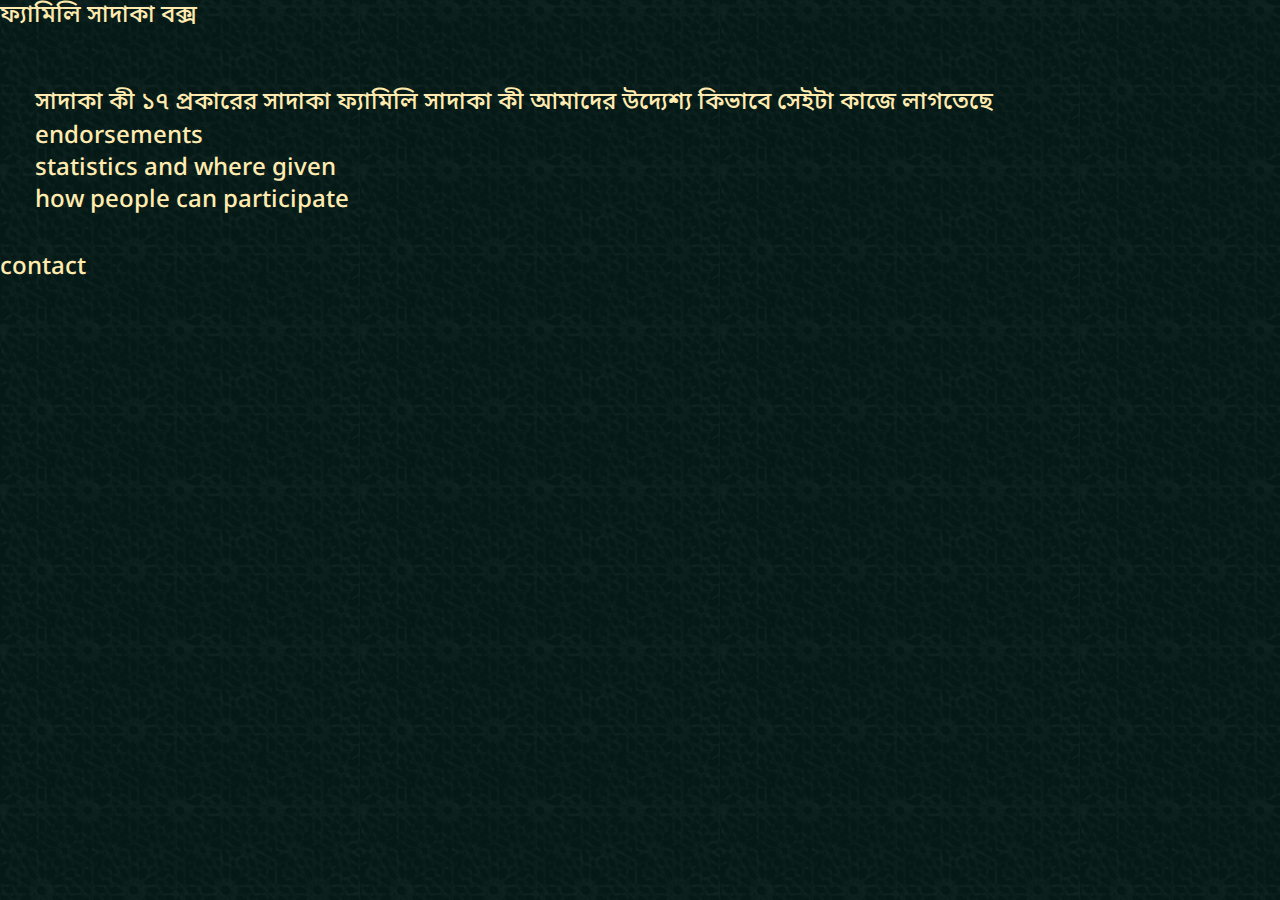
<file: index.html>
<!DOCTYPE html>
<html lang="bn">
<head>
  <meta charset="UTF-8">
  <meta http-equiv="X-UA-Compatible" content="IE=edge">
  <meta name="viewport" content="width=device-width, initial-scale=1.0">
  <link rel="stylesheet" href="./stylesheets/reset.css">
  <link rel="stylesheet" href="./stylesheets/main.css">
  <title>Family Sadaqa Box</title>
</head>
<body>
  <header>
    <div class="logo">ফ্যামিলি সাদাকা বক্স</div>
    <div class="navbar"></div>
  </header>
  <main>
    <section>
      <p>

        সাদাকা কী 
        ১৭ প্রকারের সাদাকা 
        ফ্যামিলি সাদাকা কী 
        আমাদের উদ্যেশ্য 
        কিভাবে সেইটা কাজে লাগতেছে 
      </p>
    </section>
    <section>
      endorsements
    </section>
    <section>
      statistics and where given
    </section>
    <section>
      how people can participate
    </section>
  </main>
  <footer>
    contact 
  </footer>
</body>
</html>
</file>
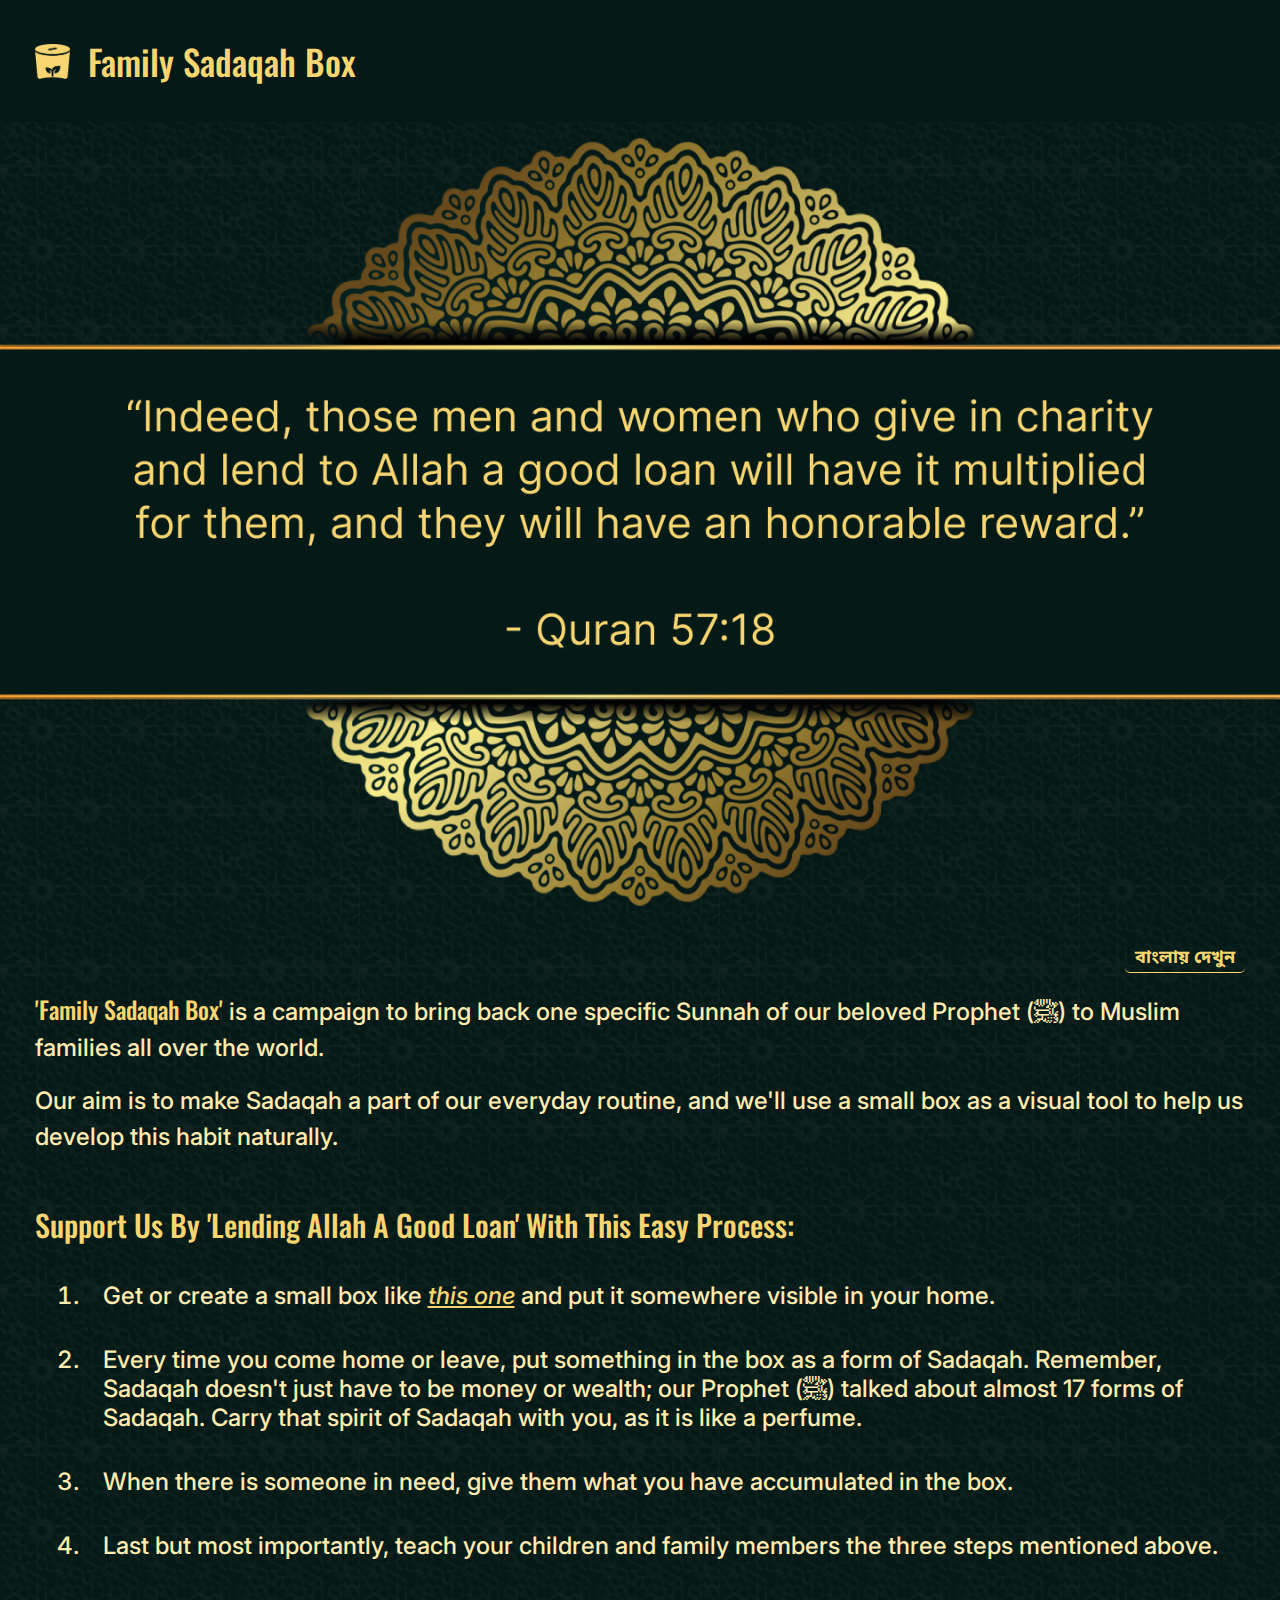
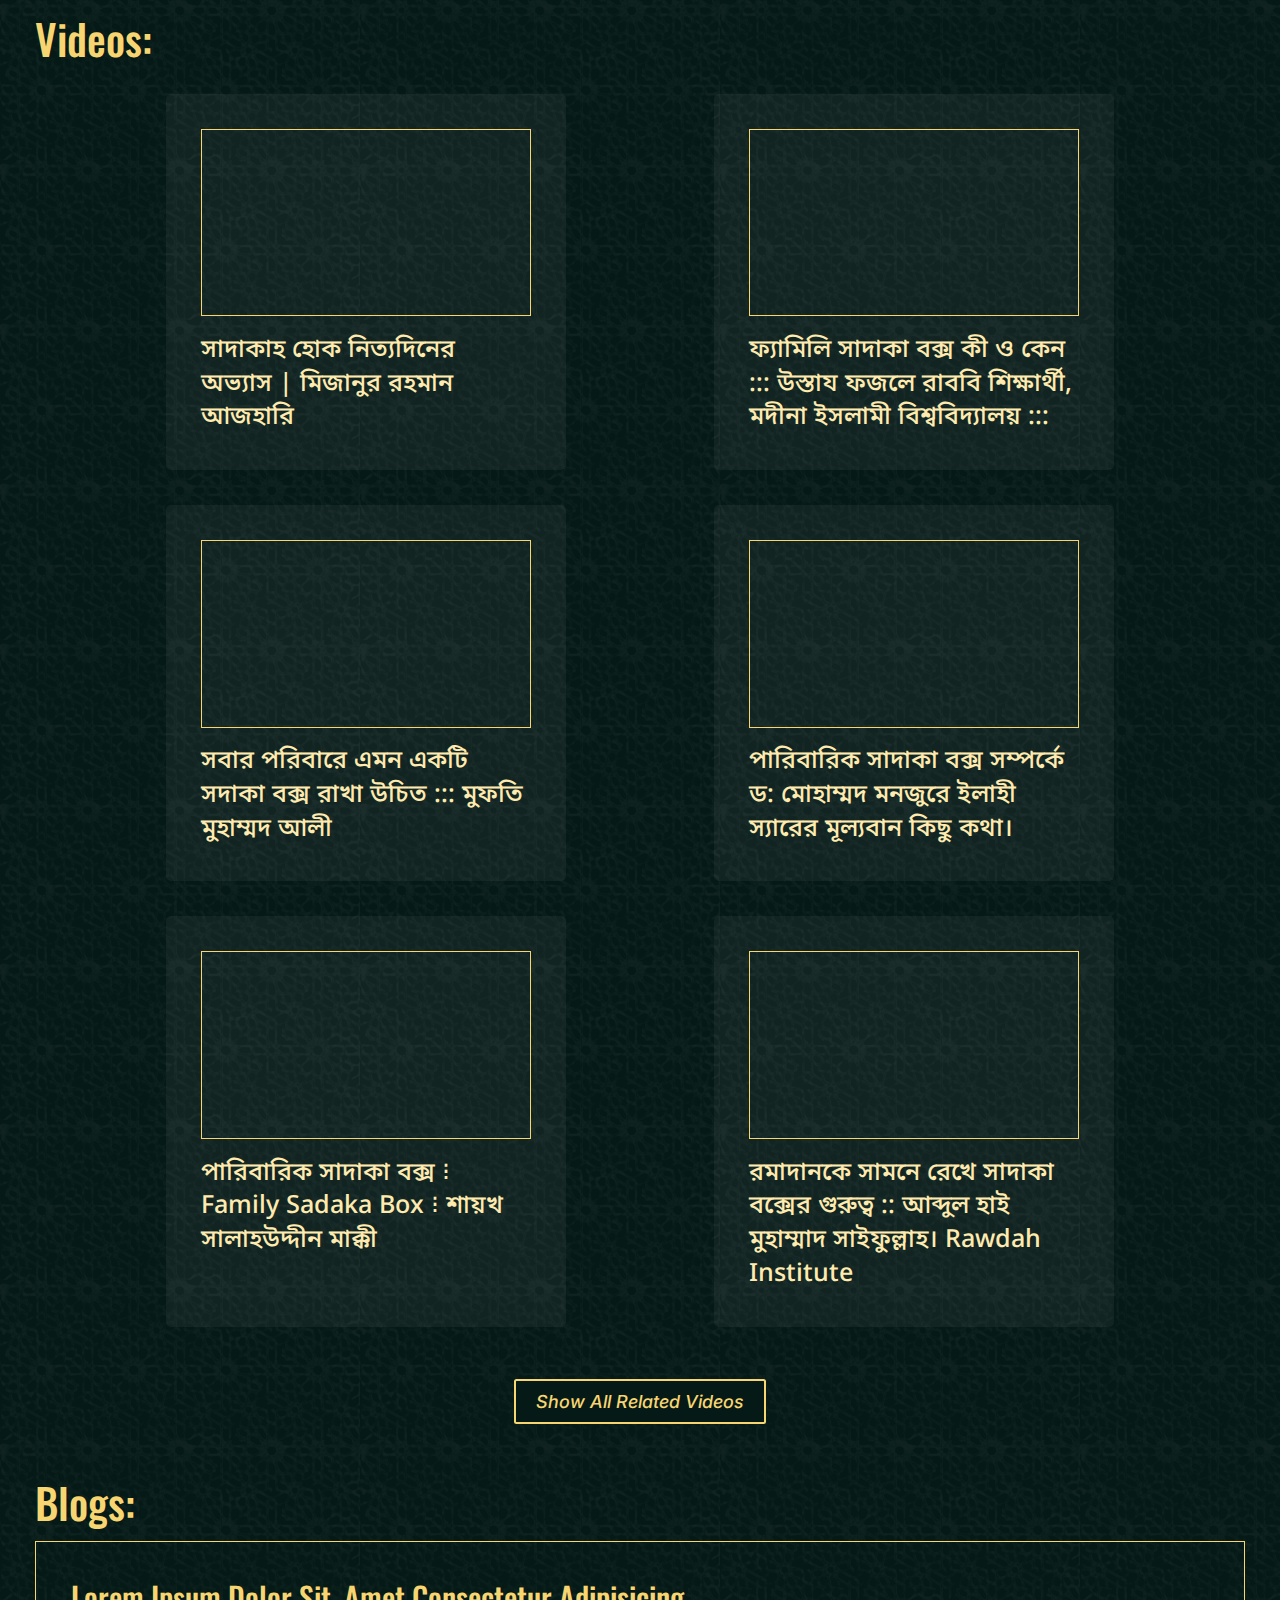
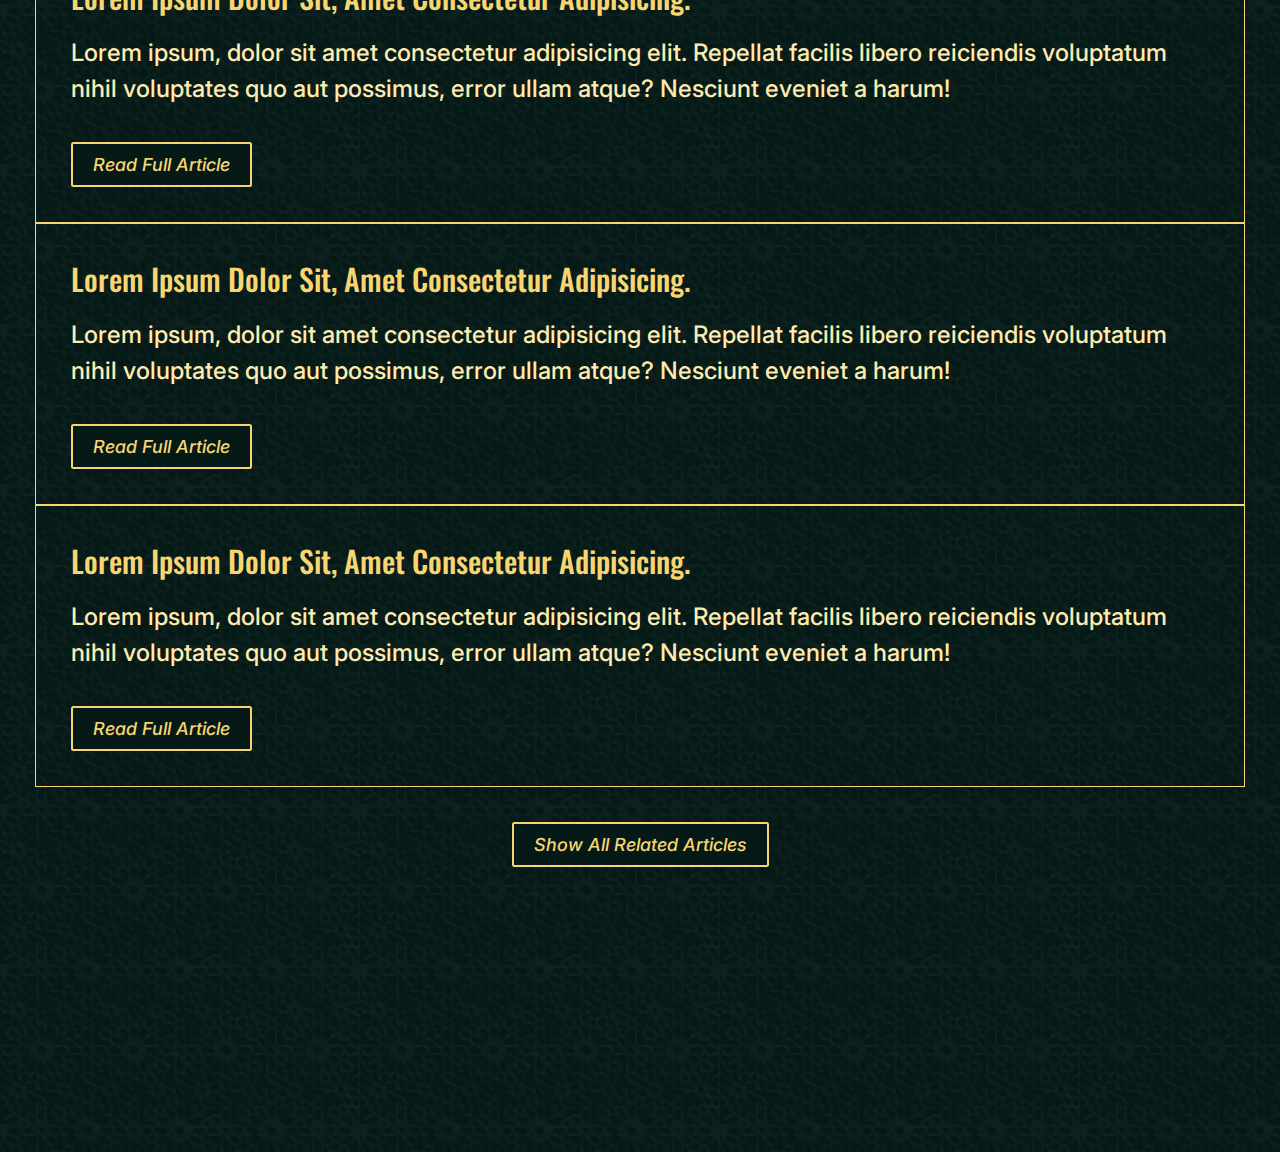
<file: en/index.html>
<!DOCTYPE html>
<html lang="en">
<head>
  <meta charset="UTF-8">
  <meta http-equiv="X-UA-Compatible" content="IE=edge">
  <meta name="viewport" content="width=device-width, initial-scale=1.0">
  <link rel="stylesheet" href="../stylesheets/reset.css">
  <link rel="stylesheet" href="../stylesheets/main.css">
  <link rel="stylesheet" href="../stylesheets/en-main.css">
  <title>Family Sadaqah Box</title>
</head>
<body>
  <header>
    <section class="top-bar-section">
      <div class="logo-container">
        <div class="logo-img">
          <a href="../en/index.html">
            <img src="../assets/icons/logo.png" alt="">
          </a> 
        </div>
        <div class="logo-text">
          <a href="../en/index.html">Family Sadaqah Box</a>
        </div>
      </div>
      <div class="nav">           
      </div>
    </section>
    <section class="hero-section">
      <div class="hero-img">
        <img src="../assets/images/hero-img.png" alt="“Indeed, those men and women who give in charity and lend to Allah a good loan will have it multiplied for them, and they will have an honorable reward.”
  
        - Quran 57:18">
      </div>
    </section>
  </header>
  <main>
    <div class="btn-lang-container">
      <a href="" class="btn-lang btn-lang-bn">বাংলায় দেখুন </a>
    </div>
    <section class="section about-section">
      <div class="about-description">
        <p>
          <span class="name">'Family Sadaqah Box'</span> is a campaign to bring back one specific Sunnah of our beloved Prophet (ﷺ) to Muslim families all over the world. 
        </p>
        <p>
          Our aim is to make Sadaqah a part of our everyday routine, and we'll use a small box as a visual tool to help us develop this habit naturally.
        </p>
      </div>
    </section>
    <section class="section process-section">
      <div class="process-description">
        <h3>
          support us by 'lending Allah a good loan' with this easy process:
        </h3>
        <ol>
          <li>
            Get or create a small box like <a href="https://arman-anm.github.io/404-not-found/" target="_blank" rel="noopener noreferrer">this one</a> and put it somewhere visible in your home.
          </li>
          <li>
            Every time you come home or leave, put something in the box as a form of Sadaqah. Remember, Sadaqah doesn't just have to be money or wealth; our Prophet (ﷺ) talked about almost 17 forms of Sadaqah. Carry that spirit of Sadaqah with you, as it is like a perfume.
          </li>
          <li>
            When there is someone in need, give them what you have accumulated in the box.
          </li>
          <li>
            Last but most importantly, teach your children and family members the three steps mentioned above.
          </li>
        </ol>
      </div>
    </section>
    <section class="section video-section">
      <h2>
        videos:
      </h2>
      <div class="video-card-container">

        <div class="video-card">
        
          <div class='iframe-container'>
            <iframe src="https://www.youtube-nocookie.com/embed/Cw0s89Hgke4" title="সাদাকাহ হোক নিত্যদিনের অভ্যাস | মিজানুর রহমান আজহারি" frameborder="0" allow="accelerometer; autoplay; clipboard-write; encrypted-media; gyroscope; picture-in-picture; web-share" allowfullscreen>
            </iframe>
          </div>
          <h3 class="youtube-title-bn">
            সাদাকাহ হোক নিত্যদিনের অভ্যাস | মিজানুর রহমান আজহারি
          </h3>
        </div>
        <div class="video-card">
          
          <div class='iframe-container'>
            <iframe src="https://www.youtube-nocookie.com/embed/Z3by_UhnfC0" title="ফ্যামিলি সাদাকা বক্স কী ও কেন ::: উস্তায ফজলে রাববি শিক্ষার্থী, মদীনা ইসলামী বিশ্ববিদ্যালয় :::" frameborder="0" allow="accelerometer; autoplay; clipboard-write; encrypted-media; gyroscope; picture-in-picture; web-share" allowfullscreen>
            </iframe>
          </div>
          <h3 class="youtube-title-bn">
            ফ্যামিলি সাদাকা বক্স কী ও কেন ::: উস্তায ফজলে রাববি শিক্ষার্থী, মদীনা ইসলামী বিশ্ববিদ্যালয় :::
          </h3>
        </div>

        <div class="video-card">
          
          <div class='iframe-container'>
            <iframe src="https://www.youtube-nocookie.com/embed/uvfi80mOoSw" title="সবার পরিবারে এমন একটি সদাকা বক্স রাখা উচিত ::: মুফতি মুহাম্মদ আলী" frameborder="0" allow="accelerometer; autoplay; clipboard-write; encrypted-media; gyroscope; picture-in-picture; web-share" allowfullscreen>
            </iframe>
          </div>
          <h3 class="youtube-title-bn">
            সবার পরিবারে এমন একটি সদাকা বক্স রাখা উচিত ::: মুফতি মুহাম্মদ আলী
          </h3>
        </div>

        <div class="video-card">
          
          <div class='iframe-container'>
            <iframe src="https://www.youtube-nocookie.com/embed/k9ZJa-CVhmo" title="পারিবারিক সাদাকা বক্স সম্পর্কে ড: মোহাম্মদ মনজুরে ইলাহী স্যারের মূল্যবান কিছু কথা।" frameborder="0" allow="accelerometer; autoplay; clipboard-write; encrypted-media; gyroscope; picture-in-picture; web-share" allowfullscreen>
            </iframe>
          </div>
          <h3 class="youtube-title-bn">
            পারিবারিক সাদাকা বক্স সম্পর্কে ড: মোহাম্মদ মনজুরে ইলাহী স্যারের মূল্যবান কিছু কথা।
          </h3>
        </div>

        <div class="video-card">
          <div class='iframe-container'>
            <iframe src="https://www.youtube-nocookie.com/embed/3vohLA1kKUQ" title="পারিবারিক সাদাকা বক্স ⁝ Family Sadaka Box ⁝ শায়খ সালাহউদ্দীন মাক্কী" frameborder="0" allow="accelerometer; autoplay; clipboard-write; encrypted-media; gyroscope; picture-in-picture; web-share" allowfullscreen>
            </iframe>
          </div>
          <h3 class="youtube-title-bn">
            পারিবারিক সাদাকা বক্স ⁝ Family Sadaka Box ⁝ শায়খ সালাহউদ্দীন মাক্কী
          </h3>
        </div>

        <div class="video-card">
          <div class='iframe-container'>
            <iframe src="https://www.youtube-nocookie.com/embed/hatGyHfXqCo" title="রমাদানকে সামনে রেখে সাদাকা বক্সের গুরুত্ব :: আব্দুল হাই মুহাম্মাদ সাইফুল্লাহ। Rawdah Institute" frameborder="0" allow="accelerometer; autoplay; clipboard-write; encrypted-media; gyroscope; picture-in-picture; web-share" allowfullscreen>
            </iframe>
          </div>
          <h3 class="youtube-title-bn">
            রমাদানকে সামনে রেখে সাদাকা বক্সের গুরুত্ব :: আব্দুল হাই মুহাম্মাদ সাইফুল্লাহ। Rawdah Institute
          </h3>
        </div>


    </div>
    <div class="btn-container">
      <a href="https://www.youtube.com/@FamilySadaqahBox/videos" target="_blank" rel="noopener noreferrer" class="btn btn-show-all">Show all related videos</a>
    </div>
    </section>
    <section class="section article-section">
      <h2>
        Blogs:
      </h2>
      <div class="article-card">
        <h3>
          Lorem ipsum dolor sit, amet consectetur adipisicing.
        </h3>
        <p>
          Lorem ipsum, dolor sit amet consectetur adipisicing elit. Repellat facilis libero reiciendis voluptatum nihil voluptates quo aut possimus, error ullam atque? Nesciunt eveniet a harum!
        </p>
        <div class="btn-container btn-read-full-container">
          <a href="https://arman-anm.github.io/404-not-found/" target="_blank" rel="noopener noreferrer" class="btn btn-read-full">read full article</a>
        </div>
      </div>

      <div class="article-card">
        <h3>
          Lorem ipsum dolor sit, amet consectetur adipisicing.
        </h3>
        <p>
          Lorem ipsum, dolor sit amet consectetur adipisicing elit. Repellat facilis libero reiciendis voluptatum nihil voluptates quo aut possimus, error ullam atque? Nesciunt eveniet a harum!
        </p>
        <div class="btn-container btn-read-full-container">
          <a href="https://arman-anm.github.io/404-not-found/" target="_blank" rel="noopener noreferrer" class="btn btn-read-full">read full article</a>
        </div>
      </div>

      <div class="article-card">
        <h3>
          Lorem ipsum dolor sit, amet consectetur adipisicing.
        </h3>
        <p>
          Lorem ipsum, dolor sit amet consectetur adipisicing elit. Repellat facilis libero reiciendis voluptatum nihil voluptates quo aut possimus, error ullam atque? Nesciunt eveniet a harum!
        </p>
        <div class="btn-container btn-read-full-container">
          <a href="https://arman-anm.github.io/404-not-found/" target="_blank" rel="noopener noreferrer" class="btn btn-read-full">read full article</a>
        </div>
      </div>
      <div class="btn-container">
        <a href="https://arman-anm.github.io/404-not-found/" target="_blank" rel="noopener noreferrer" class="btn btn-show-all">Show all related articles</a>
      </div>
    </section>
    <section style="display: none;" class="download-section">
      <div class="download-card">

      </div>
    </section>
    <section style="display: none;" class="contact-section">
      <div class="contact-div">
        
      </div>
    </section>
  </main>
  <footer>
    
  </footer>

</body>
</html>
</file>
<file: stylesheets/main.css>
/* <===== FONTS =====> */
/* font-family: 'Noto Sans Bengali', sans-serif; */
@import url('https://fonts.googleapis.com/css2?family=Noto+Sans+Bengali:wght@400;500;600;700&display=swap');

/* font-family: 'Oswald', sans-serif; */
@import url('https://fonts.googleapis.com/css2?family=Oswald:wght@400;500;600;700&display=swap');

/* font-family: 'Inter', sans-serif; */
@import url('https://fonts.googleapis.com/css2?family=Inter:wght@300;400;500;600;700&display=swap');

/* <===== ROOT & VARIABLES =====> */
:root {
  /* TYPOGRAPHY */
  font-size: 10px;  /* making my font size 10px would make it easier to calculate  */
  --ff-primary:'Noto Sans Bengali', sans-serif;
  --ff-secondary: 'Noto Sans Bengali', sans-serif ;
  --fs-p: clamp(1.6rem, 5vw, 2.4rem);
  --fs-h1: calc(var(--fs-p) * 2.5);   /* for page title */
  --fs-h2: calc(var(--fs-p) * 1.75);  /* for section title */
  --fs-h3: calc(var(--fs-p) * 1.25);  /* for headlines */
  --fs-btn: calc(var(--fs-p) * .75);
  /* --fs-footer: calc(var(--fs-p) * .85); */
  --fw-normal: 400;
  --fw-medium: 500;
  --fw-bold: 700; 
  /* COLOR */
  --color-bg: #051917;
  --color-text: #FFEBAF;
  --color-text-styled: #F7D672;
  --color-h1: #F7D672;
  --color-h2: #F7D672;
  --color-h3: #F7D672;
  --color-btn-bg: #051917;
  --color-btn-txt:  #051917;
  --color-btn-txt:  #F7D672;
  --color-a: #F7D672;
  --color-btn-border: #FFEBAF;
  --color-btn-border: #F7D672;
  /* --color-active-bg: rgba(112, 128, 144, 0.25);   */
  
  /* LAYOUT */
  --white-space: clamp(5px, 5vw, 35px);
  --white-space-extended: clamp(35px, 5vw, 50px);
}


/* <===== GLOBAL STYLES =====> */
h1 {
  font-family: var(--ff-secondary);
  font-size: var(--fs-h1);
  font-weight: var(--fw-bold);
  text-transform: capitalize;
  color: var(--color-h1);
  line-height: 1.25;
  margin-bottom: 1rem;
}

h2 {
  font-family: var(--ff-secondary);
  font-size: var(--fs-h2);
  font-weight: var(--fw-medium);
  text-transform: capitalize;
  color: var(--color-h2);
  line-height: 1.35;
  margin-bottom: 1rem;
}

h3 {
  font-family: var(--ff-secondary);
  font-size: var(--fs-h3);
  font-weight: var(--fw-medium);
  text-transform: capitalize;
  color: var(--color-h3);
  line-height: 1.35;
  margin-bottom: 1rem;
}

p {
  font-family: var(--ff-primary);
  font-size: var(--fs-p);
  font-weight: var(--fw-normal);
  font-weight: var(--fw-medium);
  color: var(--color-text);
  line-height: 1.5;
  margin-top: 1.75rem;
}

ol {
  padding-left: var(--white-space-extended);
}

li {
  margin-top: var(--white-space);
  padding-left: calc(var(--white-space) * .5);
}

a {
  text-decoration: underline;
  font-weight: var(--fw-medium);
  font-style: italic;
  color: var(--color-a);
}

a:hover {
  font-style: normal;
}

.btn-container {
  text-align: center;
  margin-top: var(--white-space);
}

.btn {
  display: inline-block;
  background-color: var(--color-btn-bg);
  color: var(--color-btn-txt);
  font-size: var(--fs-btn);
  text-transform: capitalize;
  padding: 1rem 2rem;
  border: 2px solid var(--color-btn-border);
  border-radius: 2.5px;
  transition: .1s;
  text-align: center;
  text-decoration: none;
}


.btn:hover {
  font-weight: var(--fw-bold);
} 


.btn-lang-container {
  
  margin-top: calc(var(--white-space) * -.5);
  margin-bottom: calc(var(--white-space) * -.5);
  text-align: right;
}

.btn-lang {
  display: inline-block;
  text-align: center;
  font-size: var(--fs-btn);
  text-transform: capitalize;
  padding: .25rem 1rem;
  border-bottom: 1px solid var(--color-btn-txt);
  border-radius: 5px;
  transition: .1s;
  color: var(--color-btn-txt);
  font-weight: var(--fw-bold);
  text-decoration: none;
}

.btn-lang:hover {
  color: var(--color-btn-txt);
  font-style: italic;
}


.section {
  margin: var(--white-space-extended) 0;
}

.about-section {
  margin-top: var(--white-space);
}


/* <===== BODY =====> */
body {
  font-family: var(--ff-primary);
  font-size: var(--fs-p);
  color: var(--color-text);
  font-weight: var(--fw-medium);
  background-color: var(--color-bg);
  background-image: url("../assets/images/background-pattern.png");
  background-repeat: repeat;
}

/* <===== HEADER =====> */

.top-bar-section {
  background-color: var(--color-bg);
  padding: var(--white-space);
  display: flex;
  justify-content: space-between;
  align-items: center;

}

.logo-container img {
  width: calc(var(--white-space) *1);
  max-width: 100%;
  display: inline-block;
  display: block;
  margin-left: auto;
  margin-right: auto;
}

.logo-text {
  font-family: 'Oswald', sans-serif;
  font-weight: var(--fw-medium);
  color: var(--color-h1);
  padding: 0 calc(var(--white-space) * .5);
  font-size: var(--white-space);
  /* text-transform: uppercase; */
}

.logo-container {
  display: flex;
  align-items: center;
  justify-content: center;
}

.logo-container a {
  text-decoration: none;
  font-style: normal;
}

/* <===== MAIN =====> */
main {
  margin: 0 auto;
  max-width: 1440px;
  padding: var(--white-space);
}

.name {
  font-family: var(--ff-secondary);
  font-weight: var(--fw-medium);
  color: var(--color-text-styled);
}

.hero-img img {
  display: block;
  margin-left: auto;
  margin-right: auto;
}

.article-card {
  border-top: 1px solid var(--color-text-styled);  
  border: 1px solid var(--color-text-styled);
  padding: var(--white-space);
}

.btn-read-full-container {
  text-align: left;
}

.iframe-container { 
  position: relative; 
  padding-bottom: 56.25%; 
  height: 0; 
  overflow: hidden; 
  max-width: 100%; 
  border: 1px solid var(--color-btn-border);
} 

.iframe-container iframe { 
  position: absolute; 
  top: 0; 
  left: 0; 
  width: 100%; 
  height: 100%; 
}

.youtube-title-bn {
  font-family: 'Noto Sans Bengali', sans-serif;
  margin: 0;
  margin-top: calc(var(--white-space) * .5);
  font-size: calc(var(--white-space-extended) * .5);
  color: var(--color-text);
}



footer {
  padding-bottom: 200px;
}

.video-card-container {
  display: flex;
  flex-direction: row;
  justify-content: space-evenly;
  flex-wrap: wrap;
}

.video-card {
  margin: calc(var(--white-space) *.5);
  width: min(100%, 400px);
  background-color: rgba(255, 255, 255, 0.05);
  padding: var(--white-space);
  border-radius: 5px;
  flex-shrink: 0;
}
</file>
<file: stylesheets/en-main.css>
:root {
  --ff-primary:'Inter', sans-serif;
  --ff-secondary: 'Oswald', sans-serif ;
}

.btn-lang-bn {
  font-family: 'Noto Sans Bengali', sans-serif;
  font-style: normal;
}
</file>
